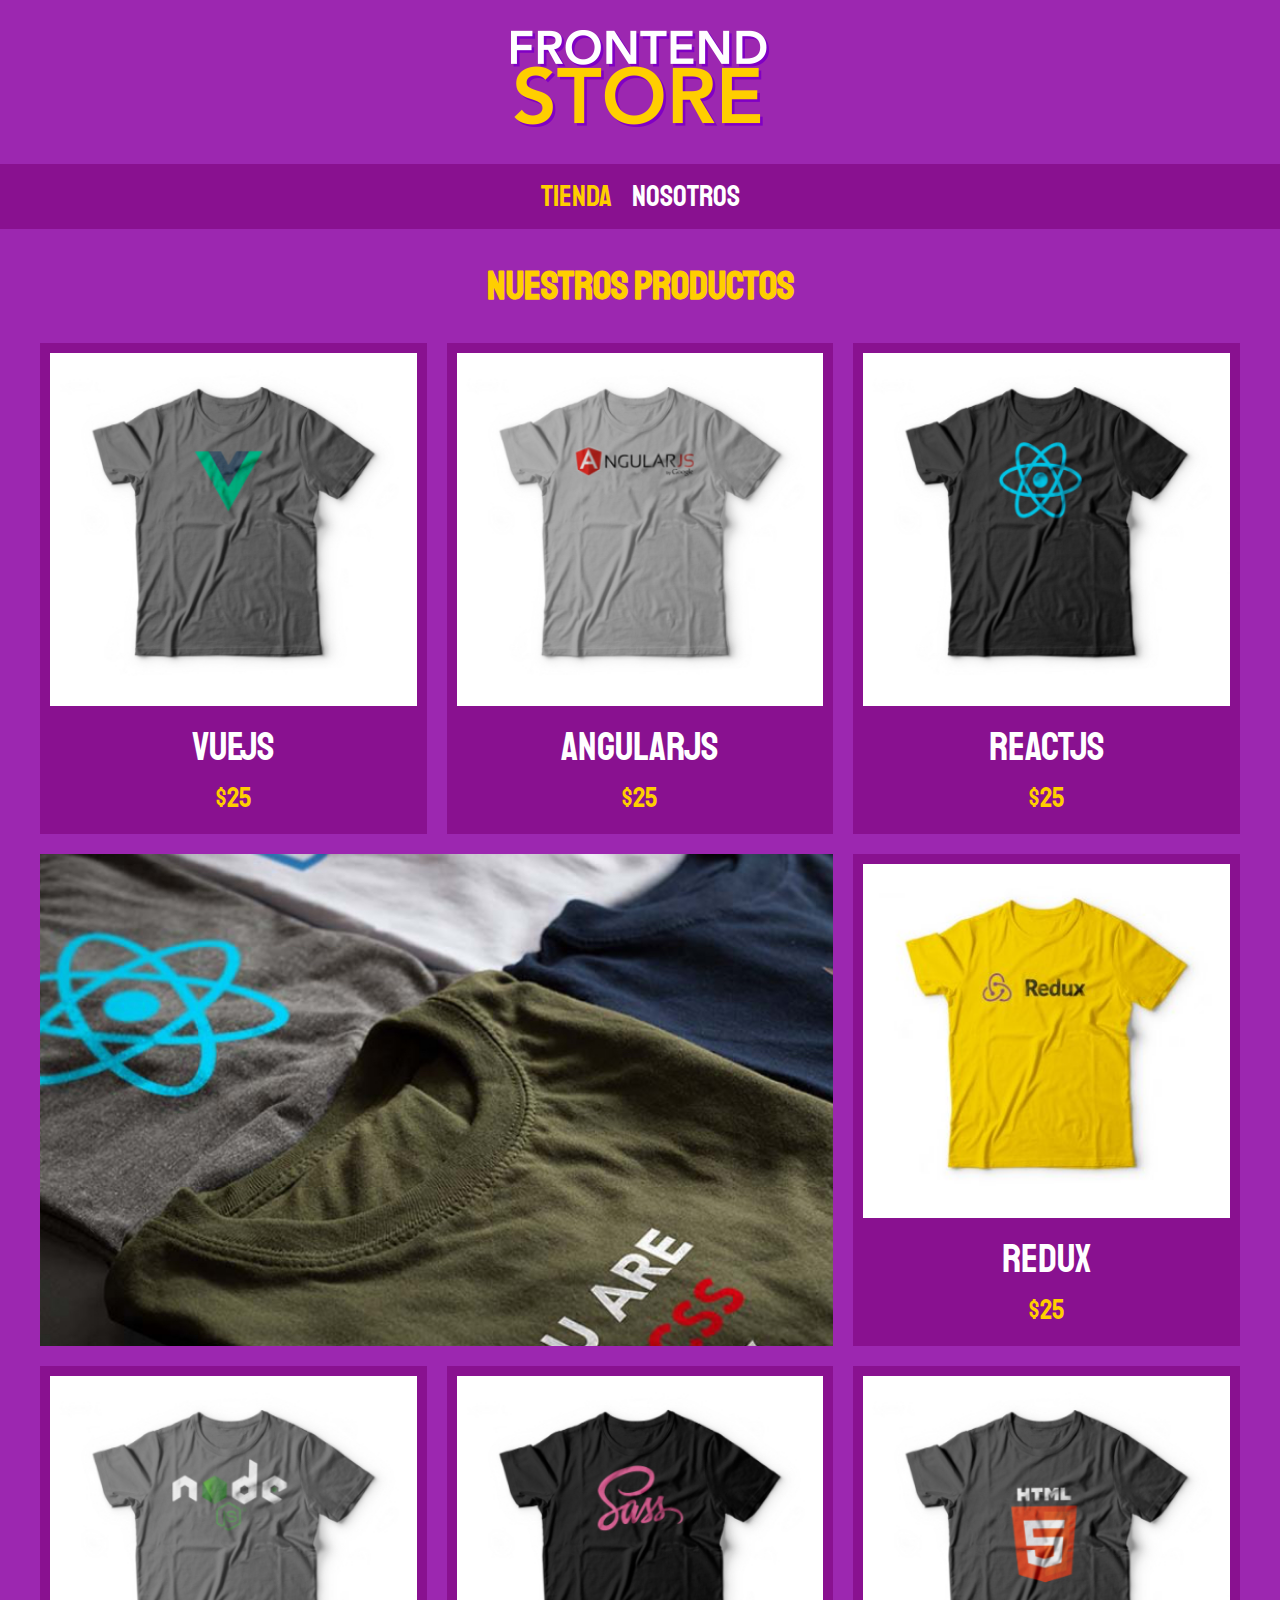
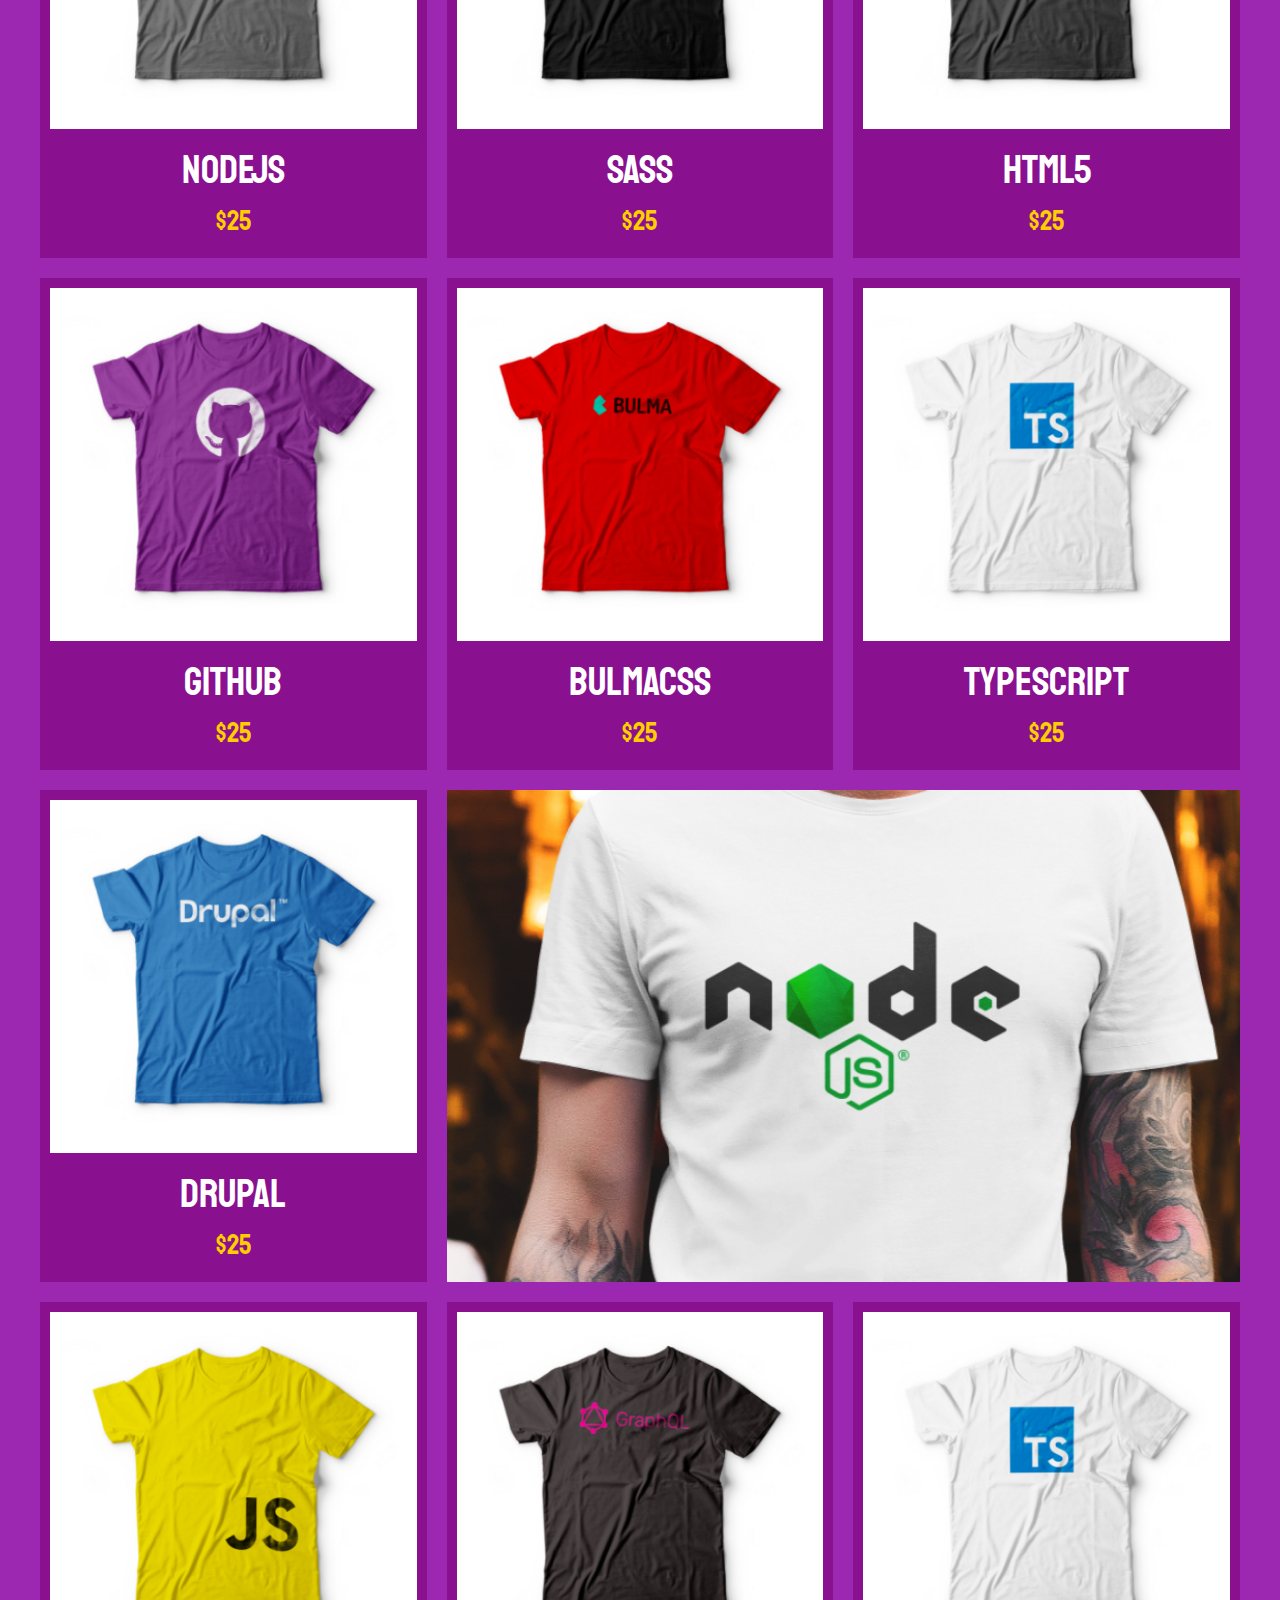
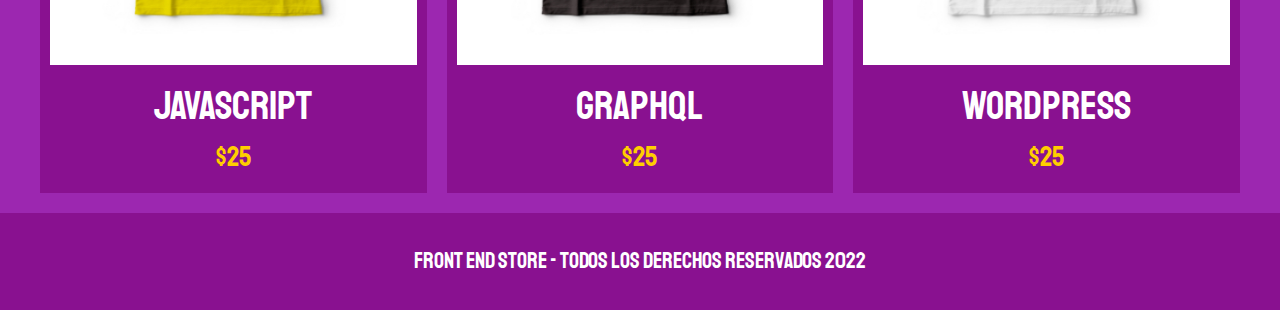
<file: index.html>
<!DOCTYPE html>
<html lang="en">

<head>
    <meta charset="UTF-8">
    <meta http-equiv="X-UA-Compatible" content="IE=edge">
    <meta name="viewport" content="width=device-width, initial-scale=1.0">
    <link rel="preload" href="css/normalize.css" as="style">
    <link rel="stylesheet" href="css/normalize.css">
    <link rel="preconnect" href="https://fonts.googleapis.com">
    <link rel="preconnect" href="https://fonts.gstatic.com" crossorigin>
    <link href="https://fonts.googleapis.com/css2?family=Staatliches&display=swap" rel="stylesheet">
    <link rel="preload" href="css/styles.css" as="style">
    <link rel="stylesheet" href="css/styles.css">
    <title>Document</title>
</head>

<body>
    <header class="header">
        <a href="index.html">
            <img class="header__logo" src="img/logo.png" alt="Logotipo">
        </a>
    </header>

    <nav class="navegacion">
        <a class="navegacion__enlace navegacion__enlace--activo" href="index.html">Tienda</a>
        <a class="navegacion__enlace" href="nosotros.html">Nosotros</a>
    </nav>

    <main class="contenedor">
        <h1>Nuestros Productos</h1>

        <div class="grid">
            <div class="producto">
                <a href="producto.html">
                    <img class="producto__imagen" src="img/1.jpg" alt="imagen camisa">
                    <div>
                        <p class="producto__nombre">VueJS</p>
                        <p class="producto__precio">$25</p>
                    </div>
                </a>
            </div> <!-- Producto-->
            <div class="producto">
                <a href="producto.html">
                    <img class="producto__imagen" src="img/2.jpg" alt="imagen camisa">
                    <div>
                        <p class="producto__nombre">AngularJS</p>
                        <p class="producto__precio">$25</p>
                    </div>
                </a>
            </div> <!-- Producto-->
            <div class="producto">
                <a href="producto.html">
                    <img class="producto__imagen" src="img/3.jpg" alt="imagen camisa">
                    <div>
                        <p class="producto__nombre">ReactJS</p>
                        <p class="producto__precio">$25</p>
                    </div>
                </a>
            </div> <!-- Producto-->
            <div class="producto">
                <a href="producto.html">
                    <img class="producto__imagen" src="img/4.jpg" alt="imagen camisa">
                    <div>
                        <p class="producto__nombre">Redux</p>
                        <p class="producto__precio">$25</p>
                    </div>
                </a>
            </div> <!-- Producto-->
            <div class="producto">
                <a href="producto.html">
                    <img class="producto__imagen" src="img/5.jpg" alt="imagen camisa">
                    <div>
                        <p class="producto__nombre">NodeJS</p>
                        <p class="producto__precio">$25</p>
                    </div>
                </a>
            </div> <!-- Producto-->
            <div class="producto">
                <a href="producto.html">
                    <img class="producto__imagen" src="img/6.jpg" alt="imagen camisa">
                    <div>
                        <p class="producto__nombre">SASS</p>
                        <p class="producto__precio">$25</p>
                    </div>
                </a>
            </div> <!-- Producto-->
            <div class="producto">
                <a href="producto.html">
                    <img class="producto__imagen" src="img/7.jpg" alt="imagen camisa">
                    <div>
                        <p class="producto__nombre">HTML5</p>
                        <p class="producto__precio">$25</p>
                    </div>
                </a>
            </div> <!-- Producto-->
            <div class="producto">
                <a href="producto.html">
                    <img class="producto__imagen" src="img/8.jpg" alt="imagen camisa">
                    <div>
                        <p class="producto__nombre">Github</p>
                        <p class="producto__precio">$25</p>
                    </div>
                </a>
            </div> <!-- Producto-->
            <div class="producto">
                <a href="producto.html">
                    <img class="producto__imagen" src="img/9.jpg" alt="imagen camisa">
                    <div>
                        <p class="producto__nombre">BulmaCSS</p>
                        <p class="producto__precio">$25</p>
                    </div>
                </a>
            </div> <!-- Producto-->
            <div class="producto">
                <a href="producto.html">
                    <img class="producto__imagen" src="img/10.jpg" alt="imagen camisa">
                    <div>
                        <p class="producto__nombre">TypeScript</p>
                        <p class="producto__precio">$25</p>
                    </div>
                </a>
            </div> <!-- Producto-->
            <div class="producto">
                <a href="producto.html">
                    <img class="producto__imagen" src="img/11.jpg" alt="imagen camisa">
                    <div>
                        <p class="producto__nombre">Drupal</p>
                        <p class="producto__precio">$25</p>
                    </div>
                </a>
            </div> <!-- Producto-->
            <div class="producto">
                <a href="producto.html">
                    <img class="producto__imagen" src="img/12.jpg" alt="imagen camisa">
                    <div>
                        <p class="producto__nombre">JavaScript</p>
                        <p class="producto__precio">$25</p>
                    </div>
                </a>
            </div> <!-- Producto-->
            <div class="producto">
                <a href="producto.html">
                    <img class="producto__imagen" src="img/13.jpg" alt="imagen camisa">
                    <div>
                        <p class="producto__nombre">GraphQL</p>
                        <p class="producto__precio">$25</p>
                    </div>
                </a>
            </div> <!-- Producto-->
            <div class="producto">
                <a href="producto.html">
                    <img class="producto__imagen" src="img/10.jpg" alt="imagen camisa">
                    <div>
                        <p class="producto__nombre">Wordpress</p>
                        <p class="producto__precio">$25</p>
                    </div>
                </a>
            </div> <!-- Producto-->
            <div class="grafico grafico--camisas"></div>
            <div class="grafico grafico--node"></div>
        </div>
    </main>

    <footer class="footer">
        <p class="footer__texto">Front End Store - TOdos los derechos Reservados 2022</p>
    </footer>
</body>

</html>
</file>
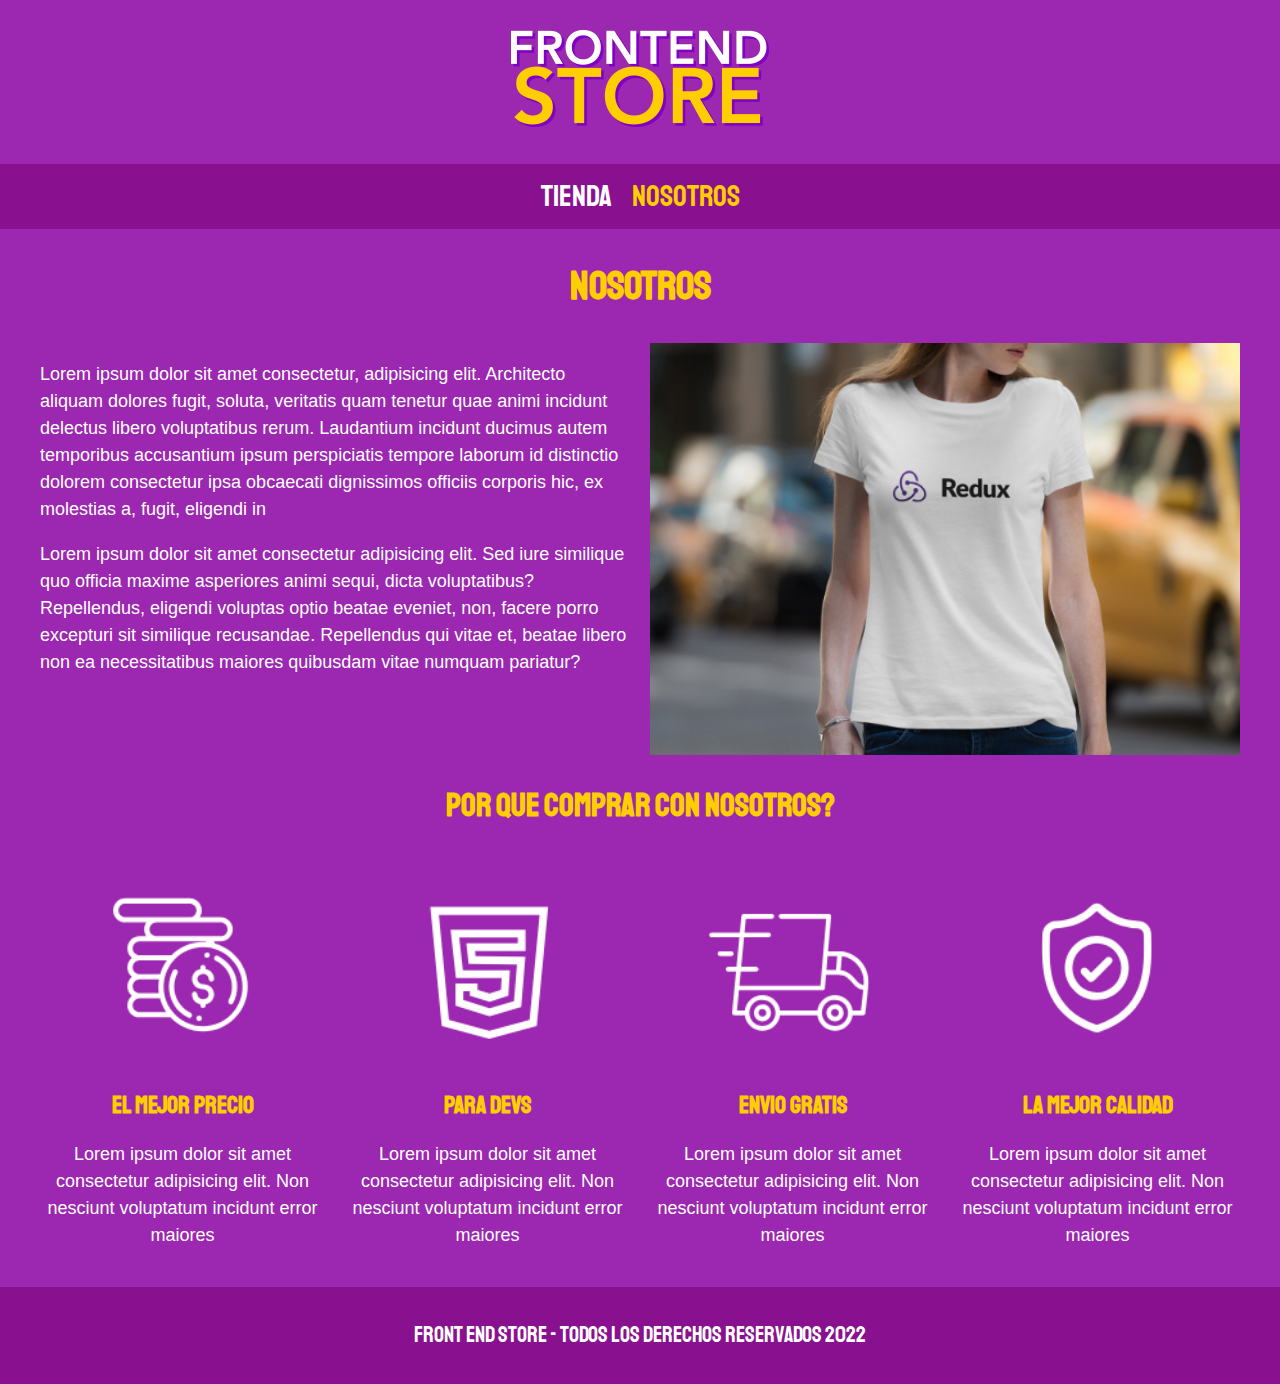
<file: nosotros.html>
<!DOCTYPE html>
<html lang="en">

<head>
    <meta charset="UTF-8">
    <meta http-equiv="X-UA-Compatible" content="IE=edge">
    <meta name="viewport" content="width=device-width, initial-scale=1.0">
    <link rel="preload" href="css/normalize.css" as="style">
    <link rel="stylesheet" href="css/normalize.css">
    <link rel="preconnect" href="https://fonts.googleapis.com">
    <link rel="preconnect" href="https://fonts.gstatic.com" crossorigin>
    <link href="https://fonts.googleapis.com/css2?family=Staatliches&display=swap" rel="stylesheet">
    <link rel="preload" href="css/styles.css" as="style">
    <link rel="stylesheet" href="css/styles.css">
    <title>Document</title>
</head>

<body>
    <header class="header">
        <a href="index.html">
            <img class="header__logo" src="img/logo.png" alt="Logotipo">
        </a>
    </header>

    <nav class="navegacion">
        <a class="navegacion__enlace " href="index.html">Tienda</a>
        <a class="navegacion__enlace navegacion__enlace--activo" href="nosotros.html">Nosotros</a>
    </nav>

    <main class="contenedor">
        <h1>Nosotros</h1>

        <div class="nosotros">
            <div class="nosotros__contenido">
                <p>Lorem ipsum dolor sit amet consectetur, adipisicing elit. Architecto aliquam dolores fugit, soluta,
                    veritatis quam tenetur quae animi incidunt delectus libero voluptatibus rerum. Laudantium incidunt
                    ducimus autem temporibus accusantium ipsum perspiciatis tempore laborum id distinctio dolorem
                    consectetur ipsa obcaecati dignissimos officiis corporis hic, ex molestias a, fugit, eligendi in
                </p>
                <p>Lorem ipsum dolor sit amet consectetur adipisicing elit. Sed iure similique quo officia maxime
                    asperiores animi sequi, dicta voluptatibus? Repellendus, eligendi voluptas optio beatae eveniet,
                    non, facere porro excepturi sit similique recusandae. Repellendus qui vitae et, beatae libero non ea
                    necessitatibus maiores quibusdam vitae numquam pariatur?
                </p>
            </div>
            <img class="nosotros__imagen" src="img/nosotros.jpg" alt="imagen nosotros">
        </div>
    </main>

    <section class="contenedor comprar">
        <h2 class="comprar__titulo">Por que Comprar con nosotros?</h2>
        <div class="bloques">
            <div class="bloque">
                <img class="bloque__imagen" src="img/icono_1.png" alt="Por que comprar">
                <h3 class="bloque__titulo">El mejor precio</h3>
                <p>Lorem ipsum dolor sit amet consectetur adipisicing elit. Non nesciunt voluptatum incidunt error
                    maiores </p>
            </div> <!-- Bloque-->
            <div class="bloque">
                <img class="bloque__imagen" src="img/icono_2.png" alt="Por que comprar">
                <h3 class="bloque__titulo">Para DEVS</h3>
                <p>Lorem ipsum dolor sit amet consectetur adipisicing elit. Non nesciunt voluptatum incidunt error
                    maiores </p>
            </div> <!-- Bloque-->
            <div class="bloque">
                <img class="bloque__imagen" src="img/icono_3.png" alt="Por que comprar">
                <h3 class="bloque__titulo">Envio gratis</h3>
                <p>Lorem ipsum dolor sit amet consectetur adipisicing elit. Non nesciunt voluptatum incidunt error
                    maiores </p>
            </div> <!-- Bloque-->
            <div class="bloque">
                <img class="bloque__imagen" src="img/icono_4.png" alt="Por que comprar">
                <h3 class="bloque__titulo">La mejor calidad</h3>
                <p>Lorem ipsum dolor sit amet consectetur adipisicing elit. Non nesciunt voluptatum incidunt error
                    maiores </p>
            </div> <!-- Bloque-->
        </div> <!-- Bloques-->
    </section>

    <footer class="footer">
        <p class="footer__texto">Front End Store - TOdos los derechos Reservados 2022</p>
    </footer>
</body>

</html>
</file>
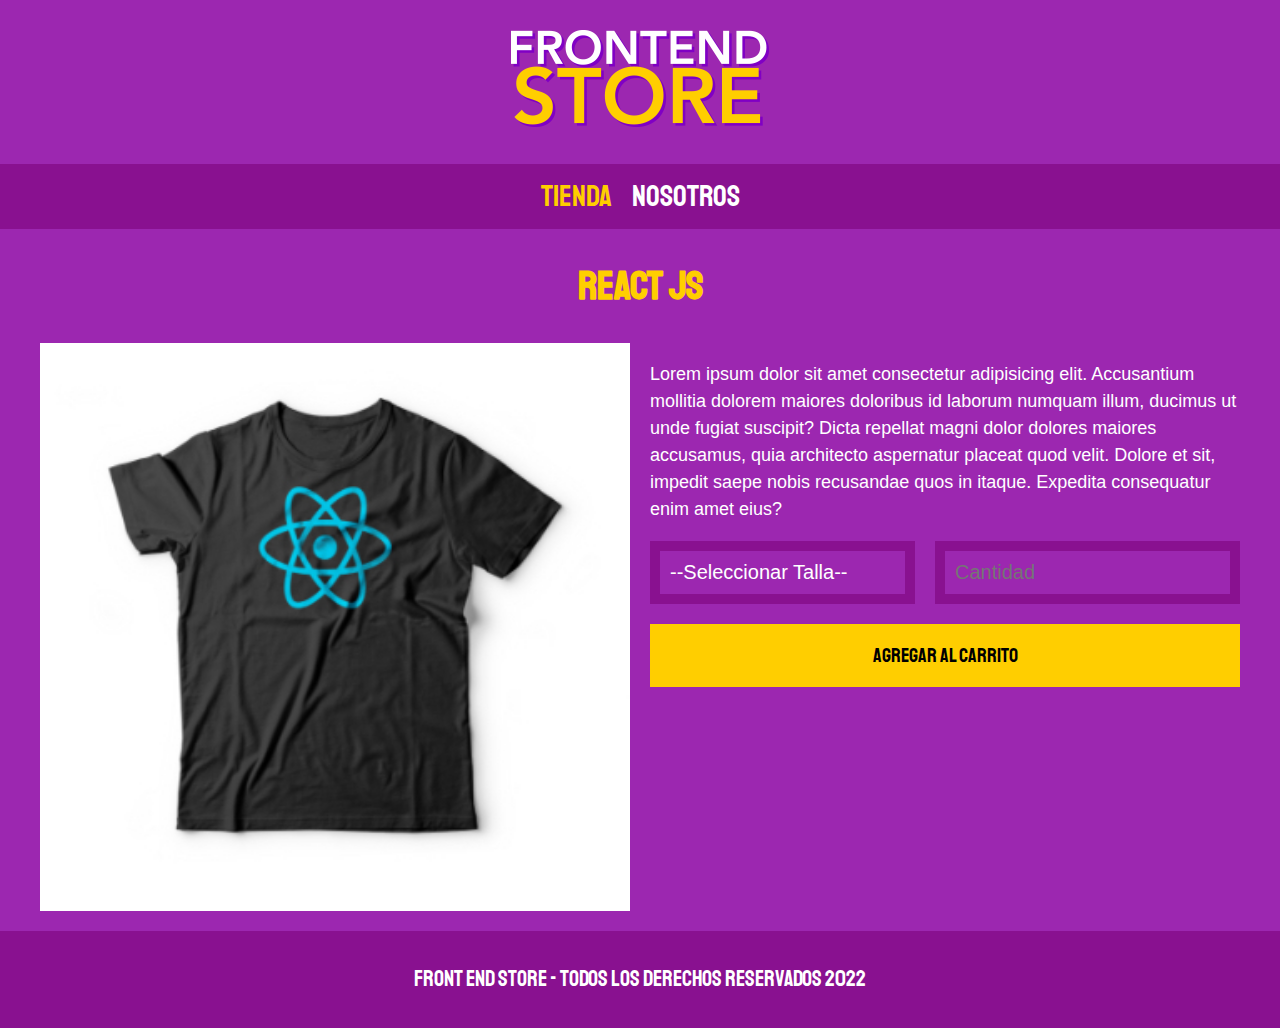
<file: producto.html>
<!DOCTYPE html>
<html lang="en">

<head>
    <meta charset="UTF-8">
    <meta http-equiv="X-UA-Compatible" content="IE=edge">
    <meta name="viewport" content="width=device-width, initial-scale=1.0">
    <link rel="preload" href="css/normalize.css" as="style">
    <link rel="stylesheet" href="css/normalize.css">
    <link rel="preconnect" href="https://fonts.googleapis.com">
    <link rel="preconnect" href="https://fonts.gstatic.com" crossorigin>
    <link href="https://fonts.googleapis.com/css2?family=Staatliches&display=swap" rel="stylesheet">
    <link rel="preload" href="css/styles.css" as="style">
    <link rel="stylesheet" href="css/styles.css">
    <title>Document</title>
</head>

<body>
    <header class="header">
        <a href="index.html">
            <img class="header__logo" src="img/logo.png" alt="Logotipo">
        </a>
    </header>

    <nav class="navegacion">
        <a class="navegacion__enlace navegacion__enlace--activo" href="index.html">Tienda</a>
        <a class="navegacion__enlace" href="nosotros.html">Nosotros</a>
    </nav>

    <main class="contenedor">
        <h1>React JS</h1>

        <div class="camisa">
            <img src="img/3.jpg" alt="Imagen del producto" class="camisa__imagen">

            <div class="camisa__contenido">
                <p>Lorem ipsum dolor sit amet consectetur adipisicing elit. Accusantium mollitia dolorem maiores
                    doloribus id laborum numquam illum, ducimus ut unde fugiat suscipit? Dicta repellat magni dolor
                    dolores maiores accusamus, quia architecto aspernatur placeat quod velit. Dolore et sit, impedit
                    saepe nobis recusandae quos in itaque. Expedita consequatur enim amet eius?</p>

                <form class="formulario">
                    <select class="formulario__campo">
                        <option disabled selected>--Seleccionar Talla--</option>
                        <option>Chica</option>
                        <option>Mediana</option>
                        <option>Grande</option>
                    </select>
                    <input class="formulario__campo" type="number" placeholder="Cantidad" min="1" />
                    <input class="formulario__submit" type="submit" value="Agregar al carrito">
                </form>

            </div>

        </div>
    </main>

    <footer class="footer">
        <p class="footer__texto">Front End Store - TOdos los derechos Reservados 2022</p>
    </footer>
</body>

</html>
</file>
<file: css/styles.css>
:root {
    --primario: #9c27b0;
    --primarioOscuro: #891190;
    --secundario: #FFCE00;
    --secundarioOscuro: rgb(233, 187, 2);
    --blanco: #FFF;
    --negro: #000;

    --fuentePrincipal: 'Staatliches', cursive;
}

html {
    box-sizing: border-box;
    font-size: 62.5%;
}

*,
*:before,
*:after {
    box-sizing: inherit;
}

/* Globales */
body {
    background-color: var(--primario);
    font-size: 16px;
    line-height: 1.5;
}

p {
    font-size: 1.8rem;
    font-family: Arial, Helvetica, sans-serif;
    color: var(--blanco);
}

a {
    text-decoration: none;
}

img {
    width: 100%;
}

.contenedor {
    max-width: 120rem;
    margin: 0 auto;
}

h1,
h2,
h3 {
    text-align: center;
    color: var(--secundario);
    font-family: var(--fuentePrincipal);
}

h1 {
    font-size: 4rem;
}

h2 {
    font-size: 3.2rem;
}

h3 {
    font-size: 2.4rem;
}

/* Header */
.header {
    display: flex;
    justify-content: center;
}

.header__logo {
    margin: 3rem 0;
}

/* navegacion */
.navegacion {
    background-color: var(--primarioOscuro);
    padding: 1rem 0;
    display: flex;
    justify-content: center;
    /* gap: 2rem; /*Separacion nueva*/
}

.navegacion__enlace {
    font-family: var(--fuentePrincipal);
    color: var(--blanco);
    font-size: 3rem;
    margin-right: 2rem;
}

.navegacion__enlace:last-of-type {
    margin-right: 0;
}

.navegacion__enlace--activo,
.navegacion__enlace:hover {
    color: var(--secundario);
}

/* footer */
.footer {
    background-color: var(--primarioOscuro);
    padding: 1rem 0;
    margin-top: 2rem;
}

.footer__texto {
    font-family: var(--fuentePrincipal);
    text-align: center;
    font-size: 2.2rem;
}

/* grid */
.grid {
    display: grid;
    grid-template-columns: repeat(2, 1fr);
    gap: 2rem;
}

@media (min-width: 768px) {
    .grid {
        display: grid;
        grid-template-columns: repeat(3, 1fr);
    }
}

/* Productos */
.producto {
    background-color: var(--primarioOscuro);
    padding: 1rem;
}

.producto__nombre {
    font-size: 4rem;
}

.producto__precio {
    font-size: 2.8rem;
    color: var(--secundario);
}

.producto__nombre,
.producto__precio {
    font-family: var(--fuentePrincipal);
    margin: 1rem 0;
    text-align: center;
    line-height: 1.2;
}

/* graficos */
.grafico {
    min-height: 30rem
}

.grafico--camisas {
    grid-row: 2 / 3;
    grid-column: 1 / 3;
    background-image: url(../img/grafico1.jpg);
    background-repeat: no-repeat;
    background-size: cover;
}

.grafico--node {
    background-image: url(../img/grafico2.jpg);
    background-repeat: no-repeat;
    background-size: cover;
    grid-column: 1 / 3;
    grid-row: 8 / 9;
}

@media (min-width: 768px) {
    .grafico--node {
        grid-row: 5 / 6;
        grid-column: 2 / 4;
    }
}

/* nosotros */
.nosotros {
    display: grid;
    grid-template-rows: repeat(2, auto);
}

@media (min-width: 768px) {
    .nosotros {
        display: grid;
        grid-template-columns: repeat(2, 1fr);
        column-gap: 2rem;
    }

}

.nosotros__imagen {
    grid-row: 1 / 2;
}

@media (min-width: 768px) {
    .nosotros__imagen {
        grid-column: 2 / 3;
    }
}

/* bloques */
.bloques {
    display: grid;
    grid-template-columns: repeat(2, 1fr);
    gap: 2rem;
}

@media (min-width: 768px) {
    .bloques {
        grid-template-columns: repeat(4, 1fr);
    }
}

.bloque {
    text-align: center;
}

.bloque__titulo {
    margin: 0;
}

/* pagina del producto */
@media ( min-width: 768px ) {
    .camisa {
        display: grid;
        grid-template-columns: repeat(2, 1fr);
        column-gap: 2rem;
    }
}
.formulario {
    display: grid;
    grid-template-columns: repeat(2, 1fr);
    gap: 2rem;
}

.formulario__campo {
    border: 1rem solid var(--primarioOscuro);
    background-color: var(--primario);
    color: var(--blanco);
    font-size: 2rem;
    font-family: Arial, Helvetica, sans-serif;
    padding: 1rem;
    appearance: none;
}

.formulario__submit {
    background-color: var(--secundario);
    border: none;
    font-size: 2rem;
    font-family: var(--fuentePrincipal);
    padding: 2rem;
    transition: background-color .3s ease;
    grid-column: 1 / 3;
}

.formulario__submit:hover {
    cursor: pointer;
    background-color: var(--secundarioOscuro);
}
</file>
